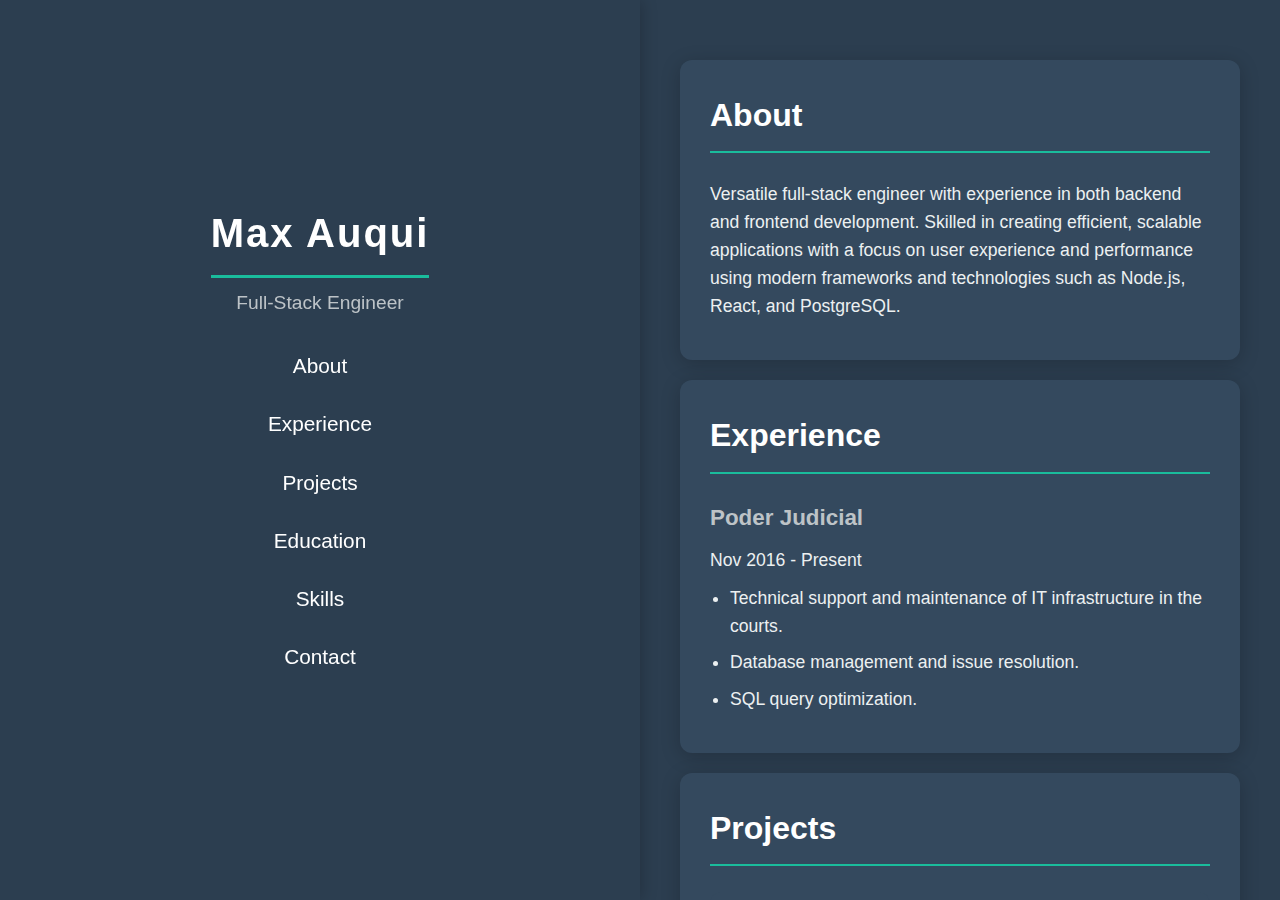
<file: index.html>
<!DOCTYPE html>
<html lang="es">
<head>
    <meta charset="UTF-8">
    <meta name="viewport" content="width=device-width, initial-scale=1.0">
    <title>Max Auqui - CV</title>
    <link rel="stylesheet" href="styles/styles.css">
</head>
<body>
   

    <div class="container">
      
        <aside class="sidebar">
            <div class="sidebar-content">
                <h1>Max Auqui</h1>
                <p>Full-Stack Engineer</p>
                <nav class="menu">
                    <ul>
                        <li><a href="#about">About</a></li>
                        <li><a href="#experience">Experience</a></li>
                        <li><a href="#project">Projects</a></li>
                        <li><a href="#education">Education</a></li>
                        <li><a href="#skills">Skills</a></li>
                        <li><a href="#contact">Contact</a></li>
                    </ul>
                </nav>
            </div>
        </aside>

        <main class="content">
            <section id="about" class="section">
                <h2>About</h2>
                <p>
                    Versatile full-stack engineer with experience in both backend and frontend development. Skilled in creating efficient, scalable applications with a focus on user experience and performance using modern frameworks and technologies such as Node.js, React, and PostgreSQL.
                </p>
            </section>

            <section id="experience" class="section">
                <h2>Experience</h2>
                <div class="experience">
                    <h3>Poder Judicial</h3>
                    <p class="date">Nov 2016 - Present</p>
                    <ul>
                        <li>Technical support and maintenance of IT infrastructure in the courts.</li>
                        <li>Database management and issue resolution.</li>
                        <li>SQL query optimization.</li>
                    </ul>
                </div>
            </section>

            <section id="project" class="section">
                <h2>Projects</h2>
                <div class="project">
                    <a href="project/juezdepaz.html" class="project-link">
                        <h3>Web System for Resource Management - Peace Courts</h3>
                        <p>Development of a platform for resource administration and control in the Justice of the Peace Courts of Ayacucho.</p>
                        <p><strong>Role:</strong> Full Stack Developer</p>
                        <p><strong>Tech:</strong> 
                            <span class="tech">React.js</span>
                            <span class="tech">Node.js</span>
                            <span class="tech">Next.js</span>
                            <span class="tech">PostgreSQL</span>
                            <span class="tech">Postman</span>
                        </p>
                    </a>
                </div>
                <div class="project">
                    <a href="project/makantu.html" class="project-link">
                        <h3>Production Management - Makantu Textile</h3>
                        <p>Web application for production and inventory management at Makantu Textile Company.</p>
                        <p><strong>Role:</strong> Full Stack Developer</p>
                        <p><strong>Tech:</strong> 
                            <span class="tech">React.js</span>
                            <span class="tech">Node.js</span>
                            <span class="tech">Next.js</span>
                            <span class="tech">PostgreSQL</span>
                            <span class="tech">Postman</span>
                        </p>
                    </a>
                </div>
                <div class="project">
                    <a href="project/listproject.html" class="project-link">
                        <p>View Full Resume</p>
                    </a>
                </div>
            </section>

            <section id="education" class="section">
                <h2>Education</h2>
                <div class="education">
                    <h3>Universidad Nacional de San Cristóbal de Huamanga, Perú</h3>
                    <p class="date">2008 - December 2014</p>
                </div>
            </section>

            <section id="skills" class="section">
                <h2>Skills</h2>
                <ul class="skills">
                    <li>Programming Languages: JavaScript, TypeScript, SQL</li>
                    <li>Front-End: React.js, Next.js</li>
                    <li>Back-End: Node.js, Express.js</li>
                    <li>Databases: PostgreSQL, SQL</li>
                    <li>Tools: Docker, Postman, Git</li>
                </ul>
            </section>

            <section id="contact" class="section">
                <h2>Contact</h2>
                <ul class="contact">
                    <li>Email: <a href="mailto:m.auqui.bautista@gmail.com">m.auqui.bautista@gmail.com</a></li>
                    <li>Phone: <a href="tel:+51966173844">+51 966 173 844</a></li>
                    <li>LinkedIn: <a href="https://linkedin.com/in/max-auqui">linkedin.com/in/max-auqui</a></li>
                    <li>GitHub: <a href="https://github.com/max-auqui">github.com/max-auqui</a></li>
                </ul>
            </section>

            <footer class="footer">
                <p>&copy; 2025 Max Auqui. All rights reserved.</p>
            </footer>
        </main>
    </div>
    <script src="scripts/trail.js"></script>
</body>
</html>
</file>
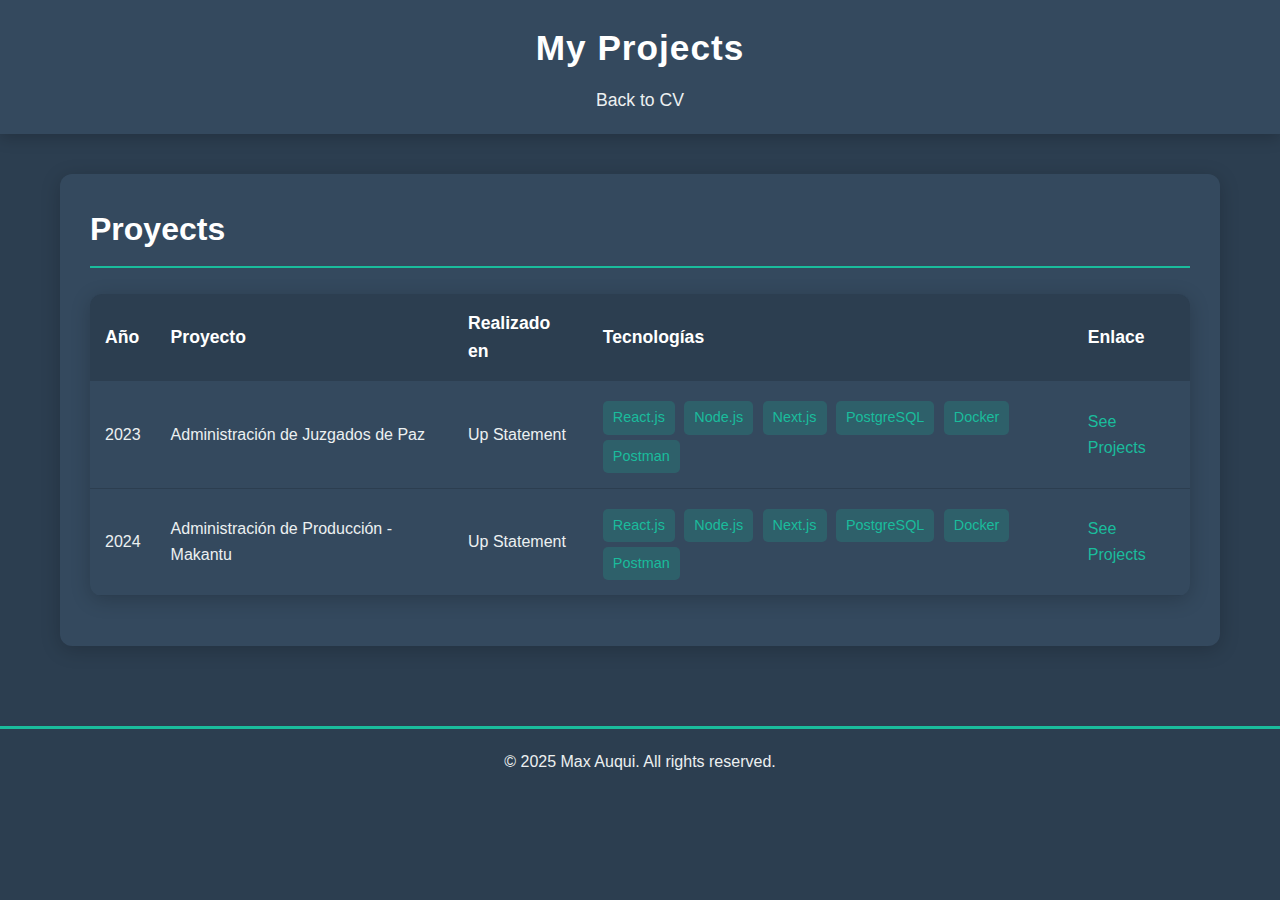
<file: project/listproject.html>
<!DOCTYPE html>
<html lang="es">
<head>
    <meta charset="UTF-8">
    <meta name="viewport" content="width=device-width, initial-scale=1.0">
    <title>My Projects - Max Auqui</title>
    <link rel="stylesheet" href="../styles/styles.css">
</head>
<body>
    <!-- Encabezado -->
    <header class="header">
        <h1>My Projects</h1>
        <nav class="navbar">
            <ul>
                <li><a href="../index.html">Back to CV</a></li>
            </ul>
        </nav>
    </header>

    <main class="container">
        <!-- Tabla de proyectos -->
        <section class="section">
            <h2>Proyects</h2>
            <table class="projects-table">
                <thead>
                    <tr>
                        <th>Año</th>
                        <th>Proyecto</th>
                        <th>Realizado en</th>
                        <th>Tecnologías</th>
                        <th>Enlace</th>
                    </tr>
                </thead>
                <tbody>
                    <tr>
                        <td>2023</td>
                        <td>Administración de Juzgados de Paz</td>
                        <td>Up Statement</td>
                        <td>
                            <span class="tech">React.js</span>
                            <span class="tech">Node.js</span>
                            <span class="tech">Next.js</span>
                            <span class="tech">PostgreSQL</span>
                            <span class="tech">Docker</span>
                            <span class="tech">Postman</span>
                        </td>
                        <td><a href="juezdepaz.html" target="_blank">See Projects</a></td>
                    </tr>
                    <tr>
                        <td>2024</td>
                        <td>Administración de Producción - Makantu</td>
                        <td>Up Statement</td>
                        <td>
                            <span class="tech">React.js</span>
                            <span class="tech">Node.js</span>
                            <span class="tech">Next.js</span>
                            <span class="tech">PostgreSQL</span>
                            <span class="tech">Docker</span>
                            <span class="tech">Postman</span>
                        </td>
                        <td><a href="makantu.html" target="_blank">See Projects</a></td>
                    </tr>
                </tbody>
            </table>
        </section>
    </main>

    <footer class="footer">
        <p>© 2025 Max Auqui. All rights reserved.</p>
    </footer>
</body>
</html>
</file>
<file: styles/styles.css>
/* Estilos generales */
body {
    font-family: 'Arial', sans-serif;
    margin: 0;
    padding: 0;
    background-color: #2c3e50;
    color: #ecf0f1;
    line-height: 1.6;
}

/* Contenedor principal */
.container {
    width: 100%;
    margin: 0;
    padding: 0;
    box-sizing: border-box;
}

/* Sidebar */
.sidebar {
    width: 50%;
    background-color: #2c3e50;
    color: #fff;
    padding: 40px;
    box-shadow: 2px 0 15px rgba(0, 0, 0, 0.2);
    position: fixed;
    height: 100%;
    z-index: 1;
    overflow-y: auto;
    box-sizing: border-box;
    display: flex;
    flex-direction: column;
    justify-content: center;
    align-items: center;
    text-align: center;
}
.header {
    background: #34495e; /* Slightly lighter para distinguir */
    color: #fff;
    padding: 20px 40px;
    text-align: center;
    box-shadow: 0 4px 15px rgba(0, 0, 0, 0.2);
    position: sticky;
    top: 0;
    z-index: 1000;
}
.sidebar h1 {
    margin: 0 0 10px;
    font-size: 2.5rem; /* Cambiado a rem para escalabilidad */
    letter-spacing: 2px;
    border-bottom: 3px solid #1abc9c;
    padding-bottom: 10px;
}
.header h1 {
    margin: 0;
    font-size: 2.2em;
    letter-spacing: 1px;
    font-weight: 700;
}
.navbar {
    margin-top: 10px;
}

.navbar ul {
    list-style: none;
    padding: 0;
    margin: 0;
}

.navbar ul li {
    display: inline-block;
    margin: 0 25px;
}

.navbar ul li a {
    color: #ecf0f1;
    text-decoration: none;
    font-size: 1.1em;
    font-weight: 500;
    padding: 8px 15px;
    transition: all 0.3s ease;
    border-radius: 5px;
}

.navbar ul li a:hover {
    background: #1abc9c;
    color: #fff;
}
.sidebar p {
    font-size: 1.2rem;
    margin: 10px 0 30px;
    color: #bdc3c7;
}

.menu ul {
    list-style-type: none;
    padding: 0;
    margin: 0;
}

.menu ul li {
    margin: 25px 0;
}

.menu ul li a {
    color: #fff;
    text-decoration: none;
    font-size: 1.3rem;
    font-weight: 500;
    transition: all 0.3s ease;
}

.menu ul li a:hover {
    color: #1abc9c;
    padding-left: 10px;
}

/* Contenido */
.content {
    margin-left: 50%;
    width: 50%;
    padding: 40px;
    background-color: #2c3e50;
    color: #ecf0f1;
    box-sizing: border-box;
    min-height: 100vh;
    overflow-y: auto;
}

/* Ajuste para páginas con sidebar */
body:has(.sidebar) .container {
    display: flex;
    flex-direction: row;
    height: 100vh;
    overflow: hidden;
}
/* Ajuste para páginas sin sidebar */
body:not(:has(.sidebar)) .container {
    max-width: 1200px;
    margin: 0 auto;
    padding: 20px;
    display: block;
    height: auto;
    overflow: visible;
}

/* Secciones */
.section {
    padding: 30px;
    margin: 20px 0;
    border-radius: 12px;
    background: #34495e;
    box-shadow: 0 4px 20px rgba(0, 0, 0, 0.2);
    color: #ecf0f1;
}

.section h2 {
    color: #fff;
    border-bottom: 2px solid #1abc9c;
    padding-bottom: 10px;
    font-size: 2rem;
    margin-top: 0;
}

.section h3 {
    color: #bdc3c7;
    font-size: 1.4rem;
    margin: 10px 0;
}

.section p {
    margin: 10px 0;
    font-size: 1.1rem;
}

.section ul {
    padding-left: 20px;
    margin: 10px 0;
}

.section ul li {
    margin: 8px 0;
    font-size: 1.1rem;
}

/* Proyectos individuales */
.project {
    margin: 20px 0;
    padding: 20px;
    border: 1px solid #34495e;
    border-radius: 10px;
    transition: all 0.3s ease;
    background: #34495e;
    color: #ecf0f1;
}
/* Imágenes */
.section img {
    width: 100%;
    max-width: 600px;
    height: auto;
    display: block;
    margin: 15px auto;
    border-radius: 10px;
    box-shadow: 0 4px 10px rgba(0, 0, 0, 0.3);
    object-fit: cover;
}
.projects-table th,
.projects-table td {
    padding: 15px;
    text-align: left;
    border-bottom: 1px solid #2c3e50;
    color: #ecf0f1;
}

.projects-table th {
    background-color: #2c3e50;
    color: #fff;
    font-weight: 600;
    font-size: 1.1em;
}

.projects-table td {
    font-size: 1em;
}

.projects-table tbody tr:hover {
    background-color: #3d5a74; /* Más claro para hover */
}

.projects-table a {
    color: #1abc9c;
    text-decoration: none;
    font-weight: 500;
    transition: color 0.3s ease;
}

.projects-table a:hover {
    color: #16a085;
    text-decoration: underline;
}
.projects-table .tech {
    color: #1abc9c;
    background: rgba(26, 188, 156, 0.2); /* Ajustado para fondo oscuro */
    padding: 5px 10px;
    border-radius: 5px;
    font-size: 0.9em;
    margin: 5px 5px 0 0;
    display: inline-block;
}

/* Proyectos individuales */
.project {
    margin: 20px 0;
    padding: 20px;
    border: 1px solid #34495e;
    border-radius: 10px;
    transition: all 0.3s ease;
    background: #34495e;
    color: #ecf0f1;
}
/* Tabla de proyectos */
.projects-table {
    width: 100%;
    border-collapse: collapse;
    margin: 20px 0;
    background-color: #34495e; /* Consistente con secciones */
    border-radius: 12px;
    overflow: hidden;
    box-shadow: 0 4px 20px rgba(0, 0, 0, 0.2);
}
.project:hover {
    border-color: #1abc9c;
    box-shadow: 0 6px 15px rgba(0, 0, 0, 0.3);
    transform: translateY(-5px);
}

.project-link {
    text-decoration: none;
    color: inherit;
    display: block;
}

.tech {
    color: #1abc9c;
    background: rgba(26, 188, 156, 0.2);
    padding: 5px 10px;
    border-radius: 5px;
    font-size: 0.9rem;
    margin: 5px 5px 0 0;
    display: inline-block;
}

/* Footer */
.footer {
    background-color: #2c3e50;
    color: #ecf0f1;
    text-align: center;
    padding: 20px;
    margin-top: 40px;
    border-top: 3px solid #1abc9c;
}

.footer p {
    margin: 0;
    font-size: 1rem;
}

/* Estilos responsivos */
@media (max-width: 768px) {
    body:has(.sidebar) .container {
        flex-direction: column;
    }

    .sidebar {
        width: 100%;
        position: static;
        height: auto;
        padding: 90px;
    }

    .content {
        margin-left: 0;
        width: 100%;
        padding: 20px;
    }

    /* Aumentar tamaños de fuente y espaciado para legibilidad en móvil */
    .sidebar h1 {
        font-size: 2rem;
    }

    .sidebar p {
        font-size: 1rem;
    }
    .menu {
        display: none;
    }
    .menu ul li {
        margin: 15px 0;
    }

    .menu ul li a {
        font-size: 1.2rem;
    }

    .section {
        padding: 20px;
        margin: 10px 0;
    }

    .section h2 {
        font-size: 1.8rem;
    }

    .section h3 {
        font-size: 1.3rem;
    }

    .section p {
        font-size: 1rem;
    }

    .section ul li {
        font-size: 1rem;
    }

    .project {
        padding: 15px;
        margin: 10px 0;
    }

    .tech {
        font-size: 0.85rem;
        padding: 4px 8px;
    }

    .footer p {
        font-size: 0.9rem;
    }
}

/* Estilo del rastro verdoso */
.trail {
    position: absolute;
    width: 10px;
    height: 10px;
    background-color: #1abc9c;
    border-radius: 50%;
    pointer-events: none;
    opacity: 0.7;
    transform: translate(-50%, -50%);
    animation: fadeOut 0.8s ease forwards;
    z-index: 9999;
}

@keyframes fadeOut {
    0% {
        opacity: 0.7;
        transform: translate(-50%, -50%) scale(1);
    }
    100% {
        opacity: 0;
        transform: translate(-50%, -50%) scale(0.5);
    }
}
</file>
